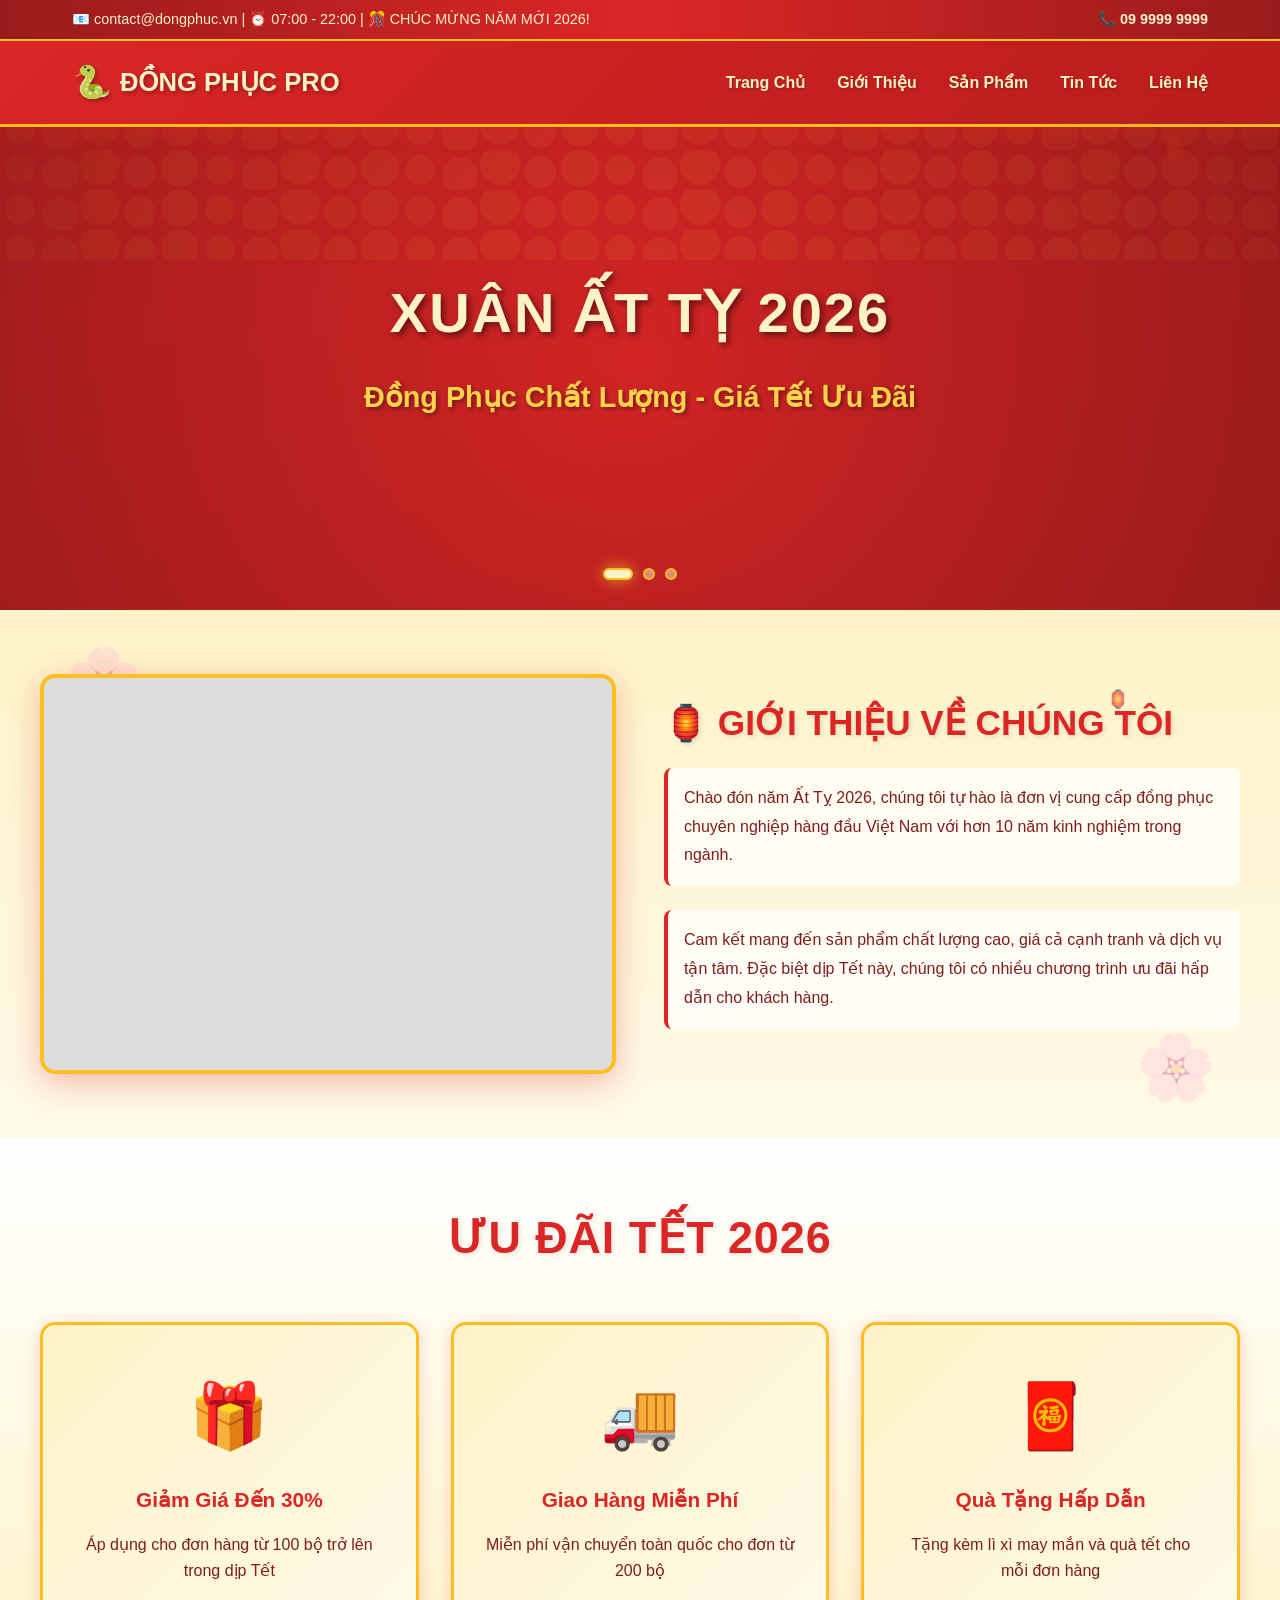
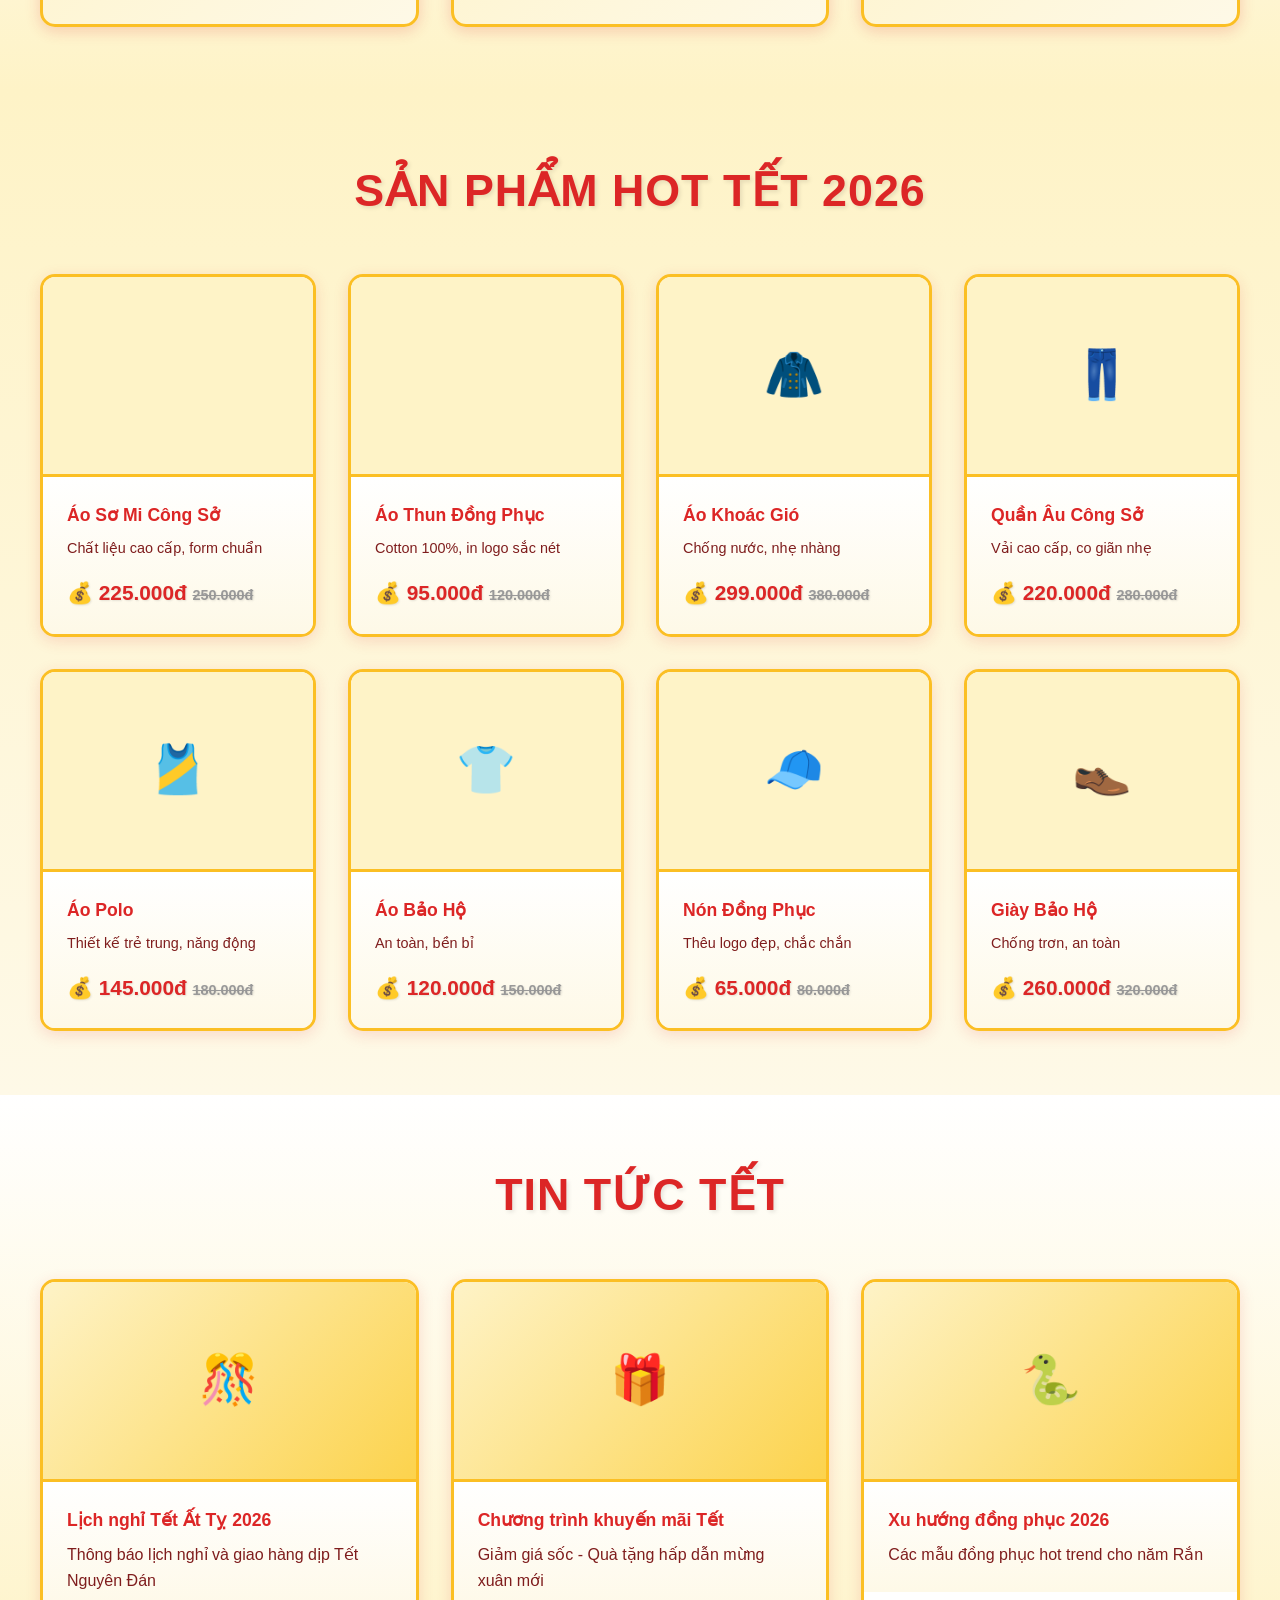
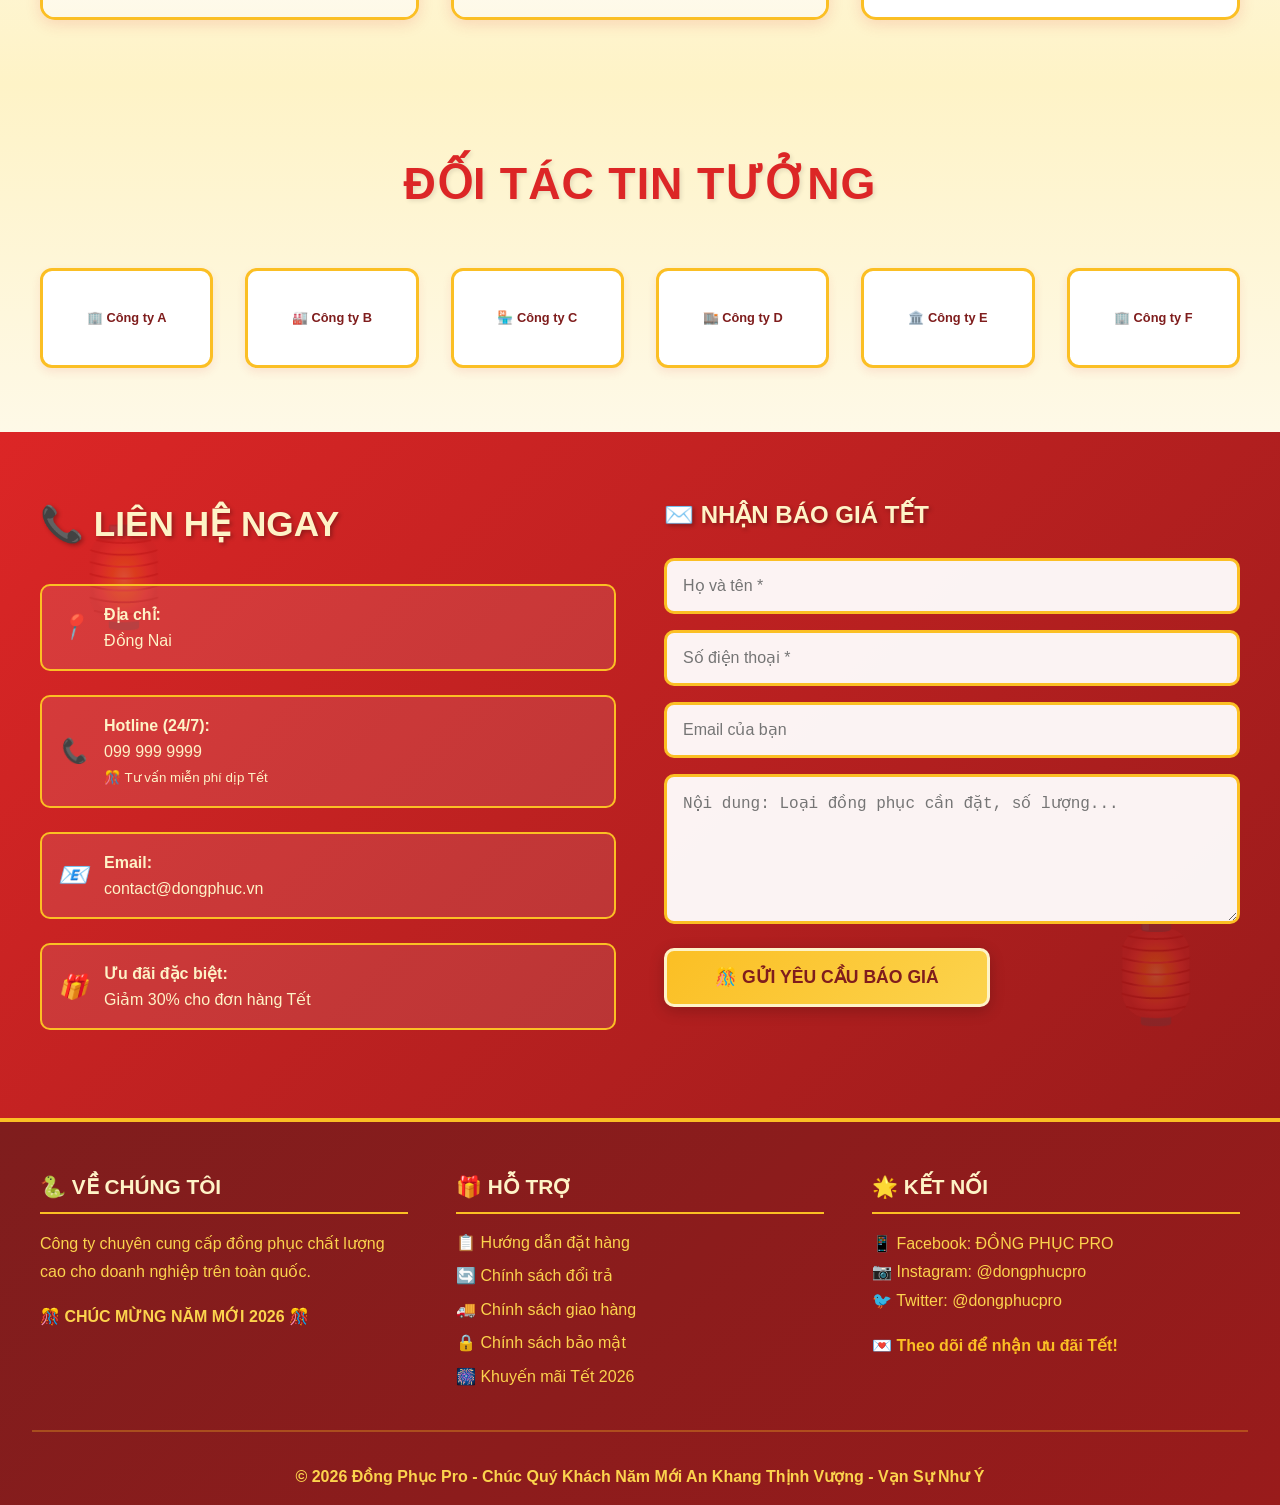
<file: index.html>
<!DOCTYPE html>
<html lang="vi">
<head>
    <meta charset="UTF-8">
    <meta name="viewport" content="width=device-width, initial-scale=1.0">
    <title>Đồng Phục Chuyên Nghiệp - Tết 2026</title>
    <link rel="stylesheet" href="style.css">
</head>
<body>
    <!-- Top Bar -->
    <header>
        <div class="top-bar">
            <div class="container">
                <div>📧 contact@dongphuc.vn | ⏰ 07:00 - 22:00 | 🎊 CHÚC MỪNG NĂM MỚI 2026!</div>
                <div>
                    <a href="tel:0382300380">📞 09 9999 9999</a>
                </div>
            </div>
        </div>

        <!-- Navigation -->
        <nav>
            <div class="logo">ĐỒNG PHỤC PRO</div>
            <ul class="nav-links">
                <li><a href="#home"> Trang Chủ</a></li>
                <li><a href="#about"> Giới Thiệu</a></li>
                <li><a href="#products"> Sản Phẩm</a></li>
                <li><a href="#news"> Tin Tức</a></li>
                <li><a href="#contact"> Liên Hệ</a></li>
            </ul>
        </nav>
    </header>

    <!-- Slider Banner -->
    <div class="slider-container" id="home">
        <div class="slide active">
            <div class="slide-content slide1">
                <div class="slide-text">
                    <h2>XUÂN ẤT TỴ 2026</h2>
                    <p>Đồng Phục Chất Lượng - Giá Tết Ưu Đãi</p>
                </div>
            </div>
        </div>
        <div class="slide">
            <div class="slide-content slide2">
                <div class="slide-text">
                    <h2>GIẢM GIÁ ĐẾN 30%</h2>
                    <p>Đơn hàng từ 100 bộ - Nhận ngay ưu đãi</p>
                </div>
            </div>
        </div>
        <div class="slide">
            <div class="slide-content slide3">
                <div class="slide-text">
                    <h2>GIAO HÀNG NHANH</h2>
                    <p>Kịp thời trang bị đồng phục cho năm mới</p>
                </div>
            </div>
        </div>
        <div class="slider-nav">
            <span class="slider-dot active" onclick="goToSlide(0)"></span>
            <span class="slider-dot" onclick="goToSlide(1)"></span>
            <span class="slider-dot" onclick="goToSlide(2)"></span>
        </div>
    </div>

    <!-- About Section -->
    <section id="about" class="about-section">
        <div class="about-container">
            <div class="about-image" style="background-image: url('https://images.unsplash.com/photo-1581655353564-df123a1eb820?w=800'); background-size: cover; background-position: center;"></div>
            <div class="about-content">
                <h2>GIỚI THIỆU VỀ CHÚNG TÔI</h2>
                <p> Chào đón năm Ất Tỵ 2026, chúng tôi tự hào là đơn vị cung cấp đồng phục chuyên nghiệp hàng đầu Việt Nam với hơn 10 năm kinh nghiệm trong ngành.</p>
                <p> Cam kết mang đến sản phẩm chất lượng cao, giá cả cạnh tranh và dịch vụ tận tâm. Đặc biệt dịp Tết này, chúng tôi có nhiều chương trình ưu đãi hấp dẫn cho khách hàng.</p>
            </div>
        </div>
    </section>

    <!-- Features Section -->
    <section class="features-section">
        <h2 class="section-title">ƯU ĐÃI TẾT 2026</h2>
        <div class="features-grid">
            <div class="feature-box">
                <div class="feature-icon">🎁</div>
                <h3>Giảm Giá Đến 30%</h3>
                <p>Áp dụng cho đơn hàng từ 100 bộ trở lên trong dịp Tết</p>
            </div>
            <div class="feature-box">
                <div class="feature-icon">🚚</div>
                <h3>Giao Hàng Miễn Phí</h3>
                <p>Miễn phí vận chuyển toàn quốc cho đơn từ 200 bộ</p>
            </div>
            <div class="feature-box">
                <div class="feature-icon">🧧</div>
                <h3>Quà Tặng Hấp Dẫn</h3>
                <p>Tặng kèm lì xì may mắn và quà tết cho mỗi đơn hàng</p>
            </div>
        </div>
    </section>

    <!-- Products Section -->
    <section id="products" class="products-section">
        <h2 class="section-title">SẢN PHẨM HOT TẾT 2026</h2>
        <div class="products-grid">
            <div class="product-card">
                <div class="product-image" style="background-image: url('https://hips.hearstapps.com/hmg-prod/images/mhl-whitedressshirts-charlestyrwhitt-757-1-68dd2beb0c59e.jpg?crop=0.6666666666666667xw:1xh;center,top&resize=1200:*'); background-size: cover; background-position: center;"></div>
                <div class="product-info">
                    <h3>Áo Sơ Mi Công Sở</h3>
                    <p>Chất liệu cao cấp, form chuẩn</p>
                    <div class="product-price">225.000đ <s style="color: #999; font-size: 0.9rem;">250.000đ</s></div>
                </div>
            </div>

            <div class="product-card">
                <div class="product-image" style="background-image: url('https://hips.hearstapps.com/hmg-prod/images/mhl-whitedressshirts-charlestyrwhitt-757-1-68dd2beb0c59e.jpg?crop=0.6666666666666667xw:1xh;center,top&resize=1200:*'); background-size: cover; background-position: center;"></div>
                <div class="product-info">
                    <h3>Áo Thun Đồng Phục</h3>
                    <p>Cotton 100%, in logo sắc nét</p>
                    <div class="product-price">95.000đ <s style="color: #999; font-size: 0.9rem;">120.000đ</s></div>
                </div>
            </div>

            <div class="product-card">
                <div class="product-image">🧥</div>
                <div class="product-info">
                    <h3>Áo Khoác Gió</h3>
                    <p>Chống nước, nhẹ nhàng</p>
                    <div class="product-price">299.000đ <s style="color: #999; font-size: 0.9rem;">380.000đ</s></div>
                </div>
            </div>

            <div class="product-card">
                <div class="product-image">👖</div>
                <div class="product-info">
                    <h3>Quần Âu Công Sở</h3>
                    <p>Vải cao cấp, co giãn nhẹ</p>
                    <div class="product-price">220.000đ <s style="color: #999; font-size: 0.9rem;">280.000đ</s></div>
                </div>
            </div>

            <div class="product-card">
                <div class="product-image">🎽</div>
                <div class="product-info">
                    <h3>Áo Polo</h3>
                    <p>Thiết kế trẻ trung, năng động</p>
                    <div class="product-price">145.000đ <s style="color: #999; font-size: 0.9rem;">180.000đ</s></div>
                </div>
            </div>

            <div class="product-card">
                <div class="product-image">👕</div>
                <div class="product-info">
                    <h3>Áo Bảo Hộ</h3>
                    <p>An toàn, bền bỉ</p>
                    <div class="product-price">120.000đ <s style="color: #999; font-size: 0.9rem;">150.000đ</s></div>
                </div>
            </div>

            <div class="product-card">
                <div class="product-image">🧢</div>
                <div class="product-info">
                    <h3>Nón Đồng Phục</h3>
                    <p>Thêu logo đẹp, chắc chắn</p>
                    <div class="product-price">65.000đ <s style="color: #999; font-size: 0.9rem;">80.000đ</s></div>
                </div>
            </div>

            <div class="product-card">
                <div class="product-image">👞</div>
                <div class="product-info">
                    <h3>Giày Bảo Hộ</h3>
                    <p>Chống trơn, an toàn</p>
                    <div class="product-price">260.000đ <s style="color: #999; font-size: 0.9rem;">320.000đ</s></div>
                </div>
            </div>
        </div>
    </section>

    <!-- News Section -->
    <section id="news" class="news-section">
        <h2 class="section-title">TIN TỨC TẾT</h2>
        <div class="news-grid">
            <div class="news-card">
                <div class="news-image">🎊</div>
                <div class="news-content">
                    <h3>Lịch nghỉ Tết Ất Tỵ 2026</h3>
                    <p>Thông báo lịch nghỉ và giao hàng dịp Tết Nguyên Đán</p>
                </div>
            </div>

            <div class="news-card">
                <div class="news-image">🎁</div>
                <div class="news-content">
                    <h3>Chương trình khuyến mãi Tết</h3>
                    <p>Giảm giá sốc - Quà tặng hấp dẫn mừng xuân mới</p>
                </div>
            </div>

            <div class="news-card">
                <div class="news-image">🐍</div>
                <div class="news-content">
                    <h3>Xu hướng đồng phục 2026</h3>
                    <p>Các mẫu đồng phục hot trend cho năm Rắn</p>
                </div>
            </div>
        </div>
    </section>

    <!-- Partners Section -->
    <section class="partners-section">
        <h2 class="section-title">ĐỐI TÁC TIN TƯỞNG</h2>
        <div class="partners-grid">
            <div class="partner-logo">🏢 Công ty A</div>
            <div class="partner-logo">🏭 Công ty B</div>
            <div class="partner-logo">🏪 Công ty C</div>
            <div class="partner-logo">🏬 Công ty D</div>
            <div class="partner-logo">🏛️ Công ty E</div>
            <div class="partner-logo">🏢 Công ty F</div>
        </div>
    </section>

    <!-- Contact Section -->
    <section id="contact" class="contact-section">
        <div class="contact-container">
            <div class="contact-info">
                <h2>LIÊN HỆ NGAY</h2>
                <div class="contact-item">
                    <i>📍</i>
                    <div>
                        <strong>Địa chỉ:</strong><br>
                        Đồng Nai<br>
                        
                    </div>
                </div>
                <div class="contact-item">
                    <i>📞</i>
                    <div>
                        <strong>Hotline (24/7):</strong><br>
                        099 999 9999<br>
                        <small>🎊 Tư vấn miễn phí dịp Tết</small>
                    </div>
                </div>
                <div class="contact-item">
                    <i>📧</i>
                    <div>
                        <strong>Email:</strong><br>
                        contact@dongphuc.vn
                    </div>
                </div>
                <div class="contact-item">
                    <i>🎁</i>
                    <div>
                        <strong>Ưu đãi đặc biệt:</strong><br>
                        Giảm 30% cho đơn hàng Tết
                    </div>
                </div>
            </div>

            <div class="contact-form">
    <h2>NHẬN BÁO GIÁ TẾT</h2>
    <form id="quoteForm"> <input type="text" id="fullName" placeholder="Họ và tên *" required>
        <input type="tel" id="phoneNumber" placeholder="Số điện thoại *" required>
        <input type="email" id="email" placeholder="Email của bạn">
        <textarea id="message" placeholder="Nội dung: Loại đồng phục cần đặt, số lượng..."></textarea>
        <button type="submit" class="submit-btn">🎊 GỬI YÊU CẦU BÁO GIÁ</button>
    </form>
</div>
        </div>
    </section>

    <!-- Footer -->
    <footer>
        <div class="footer-container">
            <div class="footer-section">
                <h3>🐍 VỀ CHÚNG TÔI</h3>
                <p>Công ty chuyên cung cấp đồng phục chất lượng cao cho doanh nghiệp trên toàn quốc.</p>
                <p style="margin-top: 1rem; font-weight: 700;">🎊 CHÚC MỪNG NĂM MỚI 2026 🎊</p>
            </div>

            <div class="footer-section">
                <h3>🎁 HỖ TRỢ</h3>
                <ul>
                    <li><a href="#">📋 Hướng dẫn đặt hàng</a></li>
                    <li><a href="#">🔄 Chính sách đổi trả</a></li>
                    <li><a href="#">🚚 Chính sách giao hàng</a></li>
                    <li><a href="#">🔒 Chính sách bảo mật</a></li>
                    <li><a href="#">🎆 Khuyến mãi Tết 2026</a></li>
                </ul>
            </div>

            <div class="footer-section">
                <h3>🌟 KẾT NỐI</h3>
                <p>📱 Facebook: ĐỒNG PHỤC PRO</p>
                <p>📷 Instagram: @dongphucpro</p>
                <p>🐦 Twitter: @dongphucpro</p>
                <p style="margin-top: 1rem; color: #fbbf24; font-weight: 700;">💌 Theo dõi để nhận ưu đãi Tết!</p>
            </div>
        </div>

        <div class="footer-bottom">
            <p>&copy; 2026 Đồng Phục Pro - Chúc Quý Khách Năm Mới An Khang Thịnh Vượng - Vạn Sự Như Ý</p>
        </div>
    </footer>

    <script src="script.js"></script>
</body>
</html>
</file>
<file: style.css>
* {
    margin: 0;
    padding: 0;
    box-sizing: border-box;
}

body {
    font-family: 'Segoe UI', Tahoma, Geneva, Verdana, sans-serif;
    line-height: 1.6;
    color: #333;
    position: relative;
    overflow-x: hidden;
}

/* Decorative elements */
body::before {
    content: '';
    position: fixed;
    top: 0;
    left: 0;
    width: 100%;
    height: 100%;
    background: 
        url('data:image/svg+xml,<svg xmlns="http://www.w3.org/2000/svg" viewBox="0 0 100 100"><text y="50" font-size="40">🧧</text></svg>') 5% 10% / 60px no-repeat,
        url('data:image/svg+xml,<svg xmlns="http://www.w3.org/2000/svg" viewBox="0 0 100 100"><text y="50" font-size="40">🧧</text></svg>') 95% 15% / 60px no-repeat,
        url('data:image/svg+xml,<svg xmlns="http://www.w3.org/2000/svg" viewBox="0 0 100 100"><text y="50" font-size="35">🏮</text></svg>') 10% 85% / 50px no-repeat,
        url('data:image/svg+xml,<svg xmlns="http://www.w3.org/2000/svg" viewBox="0 0 100 100"><text y="50" font-size="35">🏮</text></svg>') 90% 80% / 50px no-repeat;
    pointer-events: none;
    z-index: 1;
    opacity: 0.6;
}

/* Header */
header {
    background: linear-gradient(135deg, #dc2626 0%, #b91c1c 100%);
    box-shadow: 0 4px 20px rgba(220, 38, 38, 0.3);
    position: fixed;
    width: 100%;
    top: 0;
    z-index: 1000;
    border-bottom: 3px solid #fbbf24;
}

.top-bar {
    background: linear-gradient(90deg, #991b1b 0%, #dc2626 50%, #991b1b 100%);
    color: #fef3c7;
    padding: 0.5rem 0;
    font-size: 0.9rem;
    border-bottom: 2px solid #fbbf24;
}

.top-bar .container {
    max-width: 1200px;
    margin: 0 auto;
    padding: 0 2rem;
    display: flex;
    justify-content: space-between;
    align-items: center;
}

.top-bar a {
    color: #fef3c7;
    text-decoration: none;
    margin-left: 1rem;
    font-weight: 600;
}

nav {
    max-width: 1200px;
    margin: 0 auto;
    padding: 1rem 2rem;
    display: flex;
    justify-content: space-between;
    align-items: center;
}

.logo {
    font-size: 1.6rem;
    font-weight: bold;
    color: #fef3c7;
    text-shadow: 2px 2px 4px rgba(0,0,0,0.3);
    display: flex;
    align-items: center;
    gap: 0.5rem;
}

.logo::before {
    content: '🐍';
    font-size: 2rem;
}

.nav-links {
    display: flex;
    gap: 2rem;
    list-style: none;
}

.nav-links a {
    color: #fef3c7;
    text-decoration: none;
    font-weight: 600;
    transition: all 0.3s;
    text-shadow: 1px 1px 2px rgba(0,0,0,0.2);
}

.nav-links a:hover {
    color: #fcd34d;
    transform: translateY(-2px);
}

/* Slider Banner */
.slider-container {
    margin-top: 110px;
    position: relative;
    height: 500px;
    overflow: hidden;
    background: linear-gradient(180deg, #dc2626 0%, #991b1b 100%);
}

.slider-container::before {
    content: '';
    position: absolute;
    top: 0;
    left: 0;
    right: 0;
    height: 150px;
    background: url('data:image/svg+xml,<svg xmlns="http://www.w3.org/2000/svg" viewBox="0 0 200 40"><circle cx="20" cy="20" r="15" fill="%23fbbf24" opacity="0.3"/><circle cx="60" cy="25" r="18" fill="%23fcd34d" opacity="0.25"/><circle cx="100" cy="15" r="20" fill="%23fbbf24" opacity="0.3"/><circle cx="140" cy="22" r="16" fill="%23fcd34d" opacity="0.25"/><circle cx="180" cy="18" r="19" fill="%23fbbf24" opacity="0.3"/></svg>');
    background-size: 200px 40px;
    animation: floatFlowers 20s linear infinite;
    z-index: 1;
    pointer-events: none;
}

@keyframes floatFlowers {
    0% { transform: translateX(0); }
    100% { transform: translateX(-200px); }
}

.slide {
    position: absolute;
    width: 100%;
    height: 100%;
    opacity: 0;
    transition: opacity 1s ease-in-out;
}

.slide.active {
    opacity: 1;
}

.slide-content {
    width: 100%;
    height: 100%;
    display: flex;
    align-items: center;
    justify-content: center;
    background-size: cover;
    background-position: center;
    position: relative;
}

.slide-content::before {
    content: '';
    position: absolute;
    top: 0;
    left: 0;
    right: 0;
    bottom: 0;
    background: radial-gradient(circle at center, rgba(220, 38, 38, 0.7), rgba(153, 27, 27, 0.85));
    z-index: 1;
}

.slide1 { background: linear-gradient(135deg, #dc2626 0%, #991b1b 100%); }
.slide2 { background: linear-gradient(135deg, #b91c1c 0%, #7f1d1d 100%); }
.slide3 { background: linear-gradient(135deg, #991b1b 0%, #dc2626 100%); }

.slide-text {
    text-align: center;
    color: #fef3c7;
    z-index: 2;
    padding: 2rem;
    position: relative;
}

.slide-text::before {
    position: absolute;
    top: -40px;
    left: 50%;
    transform: translateX(-50%);
    font-size: 3rem;
    animation: bounce 2s infinite;
}

@keyframes bounce {
    0%, 100% { transform: translateX(-50%) translateY(0); }
    50% { transform: translateX(-50%) translateY(-15px); }
}

.slide-text h2 {
    font-size: 3.5rem;
    margin-bottom: 1rem;
    animation: slideInDown 1s;
    text-shadow: 3px 3px 6px rgba(0,0,0,0.5);
    color: #fef3c7;
    font-weight: 900;
    letter-spacing: 2px;
}


.slide-text p {
    font-size: 1.8rem;
    margin-bottom: 2rem;
    animation: slideInUp 1s;
    text-shadow: 2px 2px 4px rgba(0,0,0,0.4);
    color: #fcd34d;
    font-weight: 600;
}

.slider-nav {
    position: absolute;
    bottom: 30px;
    left: 50%;
    transform: translateX(-50%);
    display: flex;
    gap: 10px;
    z-index: 10;
}

.slider-dot {
    width: 12px;
    height: 12px;
    border-radius: 50%;
    background: rgba(254, 243, 199, 0.5);
    cursor: pointer;
    transition: all 0.3s;
    border: 2px solid #fbbf24;
}

.slider-dot.active {
    background: #fef3c7;
    width: 30px;
    border-radius: 6px;
    box-shadow: 0 0 15px rgba(251, 191, 36, 0.8);
}

/* About Section */
.about-section {
    padding: 4rem 2rem;
    background: linear-gradient(180deg, #fef3c7 0%, #fef9e7 100%);
    position: relative;
}

.about-section::before {
    content: '🌸';
    position: absolute;
    top: 20px;
    left: 5%;
    font-size: 4rem;
    opacity: 0.3;
    animation: float 6s ease-in-out infinite;
}

.about-section::after {
    content: '🌸';
    position: absolute;
    bottom: 20px;
    right: 5%;
    font-size: 4rem;
    opacity: 0.3;
    animation: float 6s ease-in-out infinite 3s;
}

@keyframes float {
    0%, 100% { transform: translateY(0) rotate(0deg); }
    50% { transform: translateY(-20px) rotate(10deg); }
}

.about-container {
    max-width: 1200px;
    margin: 0 auto;
    display: grid;
    grid-template-columns: 1fr 1fr;
    gap: 3rem;
    align-items: center;
    position: relative;
    z-index: 2;
}

.about-image {
    width: 100%;
    height: 400px;
    background: #ddd;
    border-radius: 15px;
    display: flex;
    align-items: center;
    justify-content: center;
    font-size: 3rem;
    box-shadow: 0 8px 30px rgba(220, 38, 38, 0.3);
    border: 4px solid #fbbf24;
}

.about-content h2 {
    font-size: 2.2rem;
    color: #dc2626;
    margin-bottom: 1rem;
    text-shadow: 2px 2px 4px rgba(0,0,0,0.1);
}

.about-content h2::before {
    content: '🏮 ';
}

.about-content p {
    color: #7f1d1d;
    line-height: 1.8;
    margin-bottom: 1.5rem;
    background: rgba(255,255,255,0.7);
    padding: 1rem;
    border-radius: 8px;
    border-left: 4px solid #dc2626;
}

/* Features Section */
.features-section {
    padding: 4rem 2rem;
    background: linear-gradient(180deg, #fff 0%, #fef3c7 100%);
    position: relative;
}

.section-title {
    text-align: center;
    font-size: 2.8rem;
    margin-bottom: 3rem;
    color: #dc2626;
    text-shadow: 2px 2px 4px rgba(0,0,0,0.1);
    font-weight: 900;
    letter-spacing: 1px;
}



.features-grid {
    max-width: 1200px;
    margin: 0 auto;
    display: grid;
    grid-template-columns: repeat(3, 1fr);
    gap: 2rem;
}

.feature-box {
    text-align: center;
    padding: 2.5rem 2rem;
    background: linear-gradient(135deg, #fef3c7 0%, #fef9e7 100%);
    border-radius: 15px;
    transition: all 0.3s;
    border: 3px solid #fbbf24;
    box-shadow: 0 4px 15px rgba(220, 38, 38, 0.2);
}

.feature-box:hover {
    transform: translateY(-10px);
    box-shadow: 0 10px 30px rgba(220, 38, 38, 0.3);
    border-color: #dc2626;
}

.feature-icon {
    font-size: 4rem;
    margin-bottom: 1rem;
    animation: pulse 2s infinite;
}

@keyframes pulse {
    0%, 100% { transform: scale(1); }
    50% { transform: scale(1.1); }
}

.feature-box h3 {
    color: #dc2626;
    margin-bottom: 1rem;
    font-size: 1.3rem;
}

.feature-box p {
    color: #7f1d1d;
    line-height: 1.6;
}

/* Products Section */
.products-section {
    padding: 4rem 2rem;
    background: linear-gradient(180deg, #fef3c7 0%, #fef9e7 100%);
}

.products-grid {
    max-width: 1200px;
    margin: 0 auto;
    display: grid;
    grid-template-columns: repeat(4, 1fr);
    gap: 2rem;
}

.product-card {
    background: white;
    border-radius: 15px;
    overflow: hidden;
    box-shadow: 0 4px 15px rgba(220, 38, 38, 0.15);
    transition: all 0.3s;
    border: 3px solid #fbbf24;
    position: relative;
}

.product-card::before {
    position: absolute;
    top: 10px;
    right: 10px;
    font-size: 2rem;
    z-index: 2;
    animation: rotate 3s linear infinite;
}

@keyframes rotate {
    0%, 100% { transform: rotate(0deg); }
    25% { transform: rotate(-10deg); }
    75% { transform: rotate(10deg); }
}

.product-card:hover {
    transform: translateY(-10px) scale(1.02);
    box-shadow: 0 12px 30px rgba(220, 38, 38, 0.25);
    border-color: #dc2626;
}

.product-image {
    width: 100%;
    height: 200px;
    background: #fef3c7;
    display: flex;
    align-items: center;
    justify-content: center;
    font-size: 3rem;
    border-bottom: 3px solid #fbbf24;
}

.product-info {
    padding: 1.5rem;
    background: linear-gradient(180deg, white 0%, #fef9e7 100%);
}

.product-info h3 {
    font-size: 1.1rem;
    margin-bottom: 0.5rem;
    color: #dc2626;
    font-weight: 700;
}

.product-info p {
    color: #7f1d1d;
    font-size: 0.9rem;
    margin-bottom: 1rem;
}

.product-price {
    font-size: 1.3rem;
    color: #dc2626;
    font-weight: bold;
    text-shadow: 1px 1px 2px rgba(0,0,0,0.1);
}

.product-price::before {
    content: '💰 ';
}

/* News Section */
.news-section {
    padding: 4rem 2rem;
    background: linear-gradient(180deg, #fff 0%, #fef3c7 100%);
}

.news-grid {
    max-width: 1200px;
    margin: 0 auto;
    display: grid;
    grid-template-columns: repeat(3, 1fr);
    gap: 2rem;
}

.news-card {
    background: white;
    border-radius: 15px;
    overflow: hidden;
    box-shadow: 0 4px 15px rgba(220, 38, 38, 0.15);
    transition: all 0.3s;
    border: 3px solid #fbbf24;
}

.news-card:hover {
    transform: translateY(-10px);
    box-shadow: 0 10px 30px rgba(220, 38, 38, 0.25);
}

.news-image {
    width: 100%;
    height: 200px;
    background: linear-gradient(135deg, #fef3c7 0%, #fcd34d 100%);
    display: flex;
    align-items: center;
    justify-content: center;
    font-size: 3rem;
    border-bottom: 3px solid #fbbf24;
}

.news-content {
    padding: 1.5rem;
    background: linear-gradient(180deg, white 0%, #fef9e7 100%);
}

.news-content h3 {
    color: #dc2626;
    margin-bottom: 0.5rem;
    font-size: 1.1rem;
    font-weight: 700;
}

.news-content p {
    color: #7f1d1d;
}

/* Partners Section */
.partners-section {
    padding: 4rem 2rem;
    background: linear-gradient(180deg, #fef3c7 0%, #fef9e7 100%);
}

.partners-grid {
    max-width: 1200px;
    margin: 0 auto;
    display: grid;
    grid-template-columns: repeat(6, 1fr);
    gap: 2rem;
    align-items: center;
}

.partner-logo {
    background: white;
    padding: 2rem;
    border-radius: 12px;
    display: flex;
    align-items: center;
    justify-content: center;
    height: 100px;
    border: 3px solid #fbbf24;
    font-size: 0.8rem;
    color: #7f1d1d;
    text-align: center;
    font-weight: 600;
    box-shadow: 0 4px 10px rgba(220, 38, 38, 0.1);
    transition: all 0.3s;
}

.partner-logo:hover {
    transform: scale(1.05);
    border-color: #dc2626;
    box-shadow: 0 6px 20px rgba(220, 38, 38, 0.2);
}

/* Contact Section */
.contact-section {
    padding: 4rem 2rem;
    background: linear-gradient(135deg, #dc2626 0%, #991b1b 100%);
    color: #fef3c7;
    position: relative;
    overflow: hidden;
}

.contact-section::before {
    content: '🏮';
    position: absolute;
    top: 10%;
    left: 5%;
    font-size: 6rem;
    opacity: 0.2;
    animation: float 8s ease-in-out infinite;
}

.contact-section::after {
    content: '🏮';
    position: absolute;
    bottom: 10%;
    right: 5%;
    font-size: 6rem;
    opacity: 0.2;
    animation: float 8s ease-in-out infinite 4s;
}

.contact-container {
    max-width: 1200px;
    margin: 0 auto;
    display: grid;
    grid-template-columns: 1fr 1fr;
    gap: 3rem;
    position: relative;
    z-index: 2;
}

.contact-info h2 {
    font-size: 2.2rem;
    margin-bottom: 2rem;
    color: #fef3c7;
    text-shadow: 2px 2px 4px rgba(0,0,0,0.3);
}

.contact-info h2::before {
    content: '📞 ';
}

.contact-item {
    display: flex;
    align-items: center;
    margin-bottom: 1.5rem;
    background: rgba(255,255,255,0.1);
    padding: 1rem;
    border-radius: 10px;
    border: 2px solid #fbbf24;
}

.contact-item i {
    font-size: 1.5rem;
    margin-right: 1rem;
}

.contact-form h2 {
    color: #fef3c7;
    margin-bottom: 1.5rem;
    text-shadow: 2px 2px 4px rgba(0,0,0,0.3);
}

.contact-form h2::before {
    content: '✉️ ';
}

.contact-form input,
.contact-form textarea {
    width: 100%;
    padding: 1rem;
    margin-bottom: 1rem;
    border: 3px solid #fbbf24;
    border-radius: 10px;
    font-size: 1rem;
    background: rgba(255,255,255,0.95);
    transition: all 0.3s;
}

.contact-form input:focus,
.contact-form textarea:focus {
    outline: none;
    border-color: #fcd34d;
    box-shadow: 0 0 15px rgba(252, 211, 77, 0.5);
}

.contact-form textarea {
    resize: vertical;
    min-height: 150px;
}

.submit-btn {
    background: linear-gradient(135deg, #fbbf24 0%, #fcd34d 100%);
    color: #7f1d1d;
    padding: 1rem 3rem;
    border: 3px solid #fef3c7;
    border-radius: 10px;
    font-size: 1.1rem;
    font-weight: bold;
    cursor: pointer;
    transition: all 0.3s;
    box-shadow: 0 4px 15px rgba(0,0,0,0.2);
}

.submit-btn:hover {
    background: linear-gradient(135deg, #fcd34d 0%, #fbbf24 100%);
    transform: translateY(-3px);
    box-shadow: 0 6px 20px rgba(0,0,0,0.3);
}

/* Footer */
footer {
    background: linear-gradient(135deg, #7f1d1d 0%, #991b1b 100%);
    color: #fef3c7;
    padding: 3rem 2rem 1rem;
    border-top: 4px solid #fbbf24;
}

.footer-container {
    max-width: 1200px;
    margin: 0 auto;
    display: grid;
    grid-template-columns: repeat(3, 1fr);
    gap: 3rem;
    margin-bottom: 2rem;
}

.footer-section h3 {
    margin-bottom: 1rem;
    color: #fef3c7;
    font-size: 1.3rem;
    border-bottom: 2px solid #fbbf24;
    padding-bottom: 0.5rem;
}

.footer-section ul {
    list-style: none;
}

.footer-section ul li {
    margin-bottom: 0.5rem;
}

.footer-section a {
    color: #fcd34d;
    text-decoration: none;
    transition: all 0.3s;
}

.footer-section a:hover {
    color: #fef3c7;
    padding-left: 5px;
}

.footer-section p {
    color: #fcd34d;
    line-height: 1.8;
}

.footer-bottom {
    text-align: center;
    padding-top: 2rem;
    border-top: 2px solid rgba(251, 191, 36, 0.3);
    color: #fcd34d;
    font-weight: 600;
}



@keyframes slideInDown {
    from {
        opacity: 0;
        transform: translateY(-50px);
    }
    to {
        opacity: 1;
        transform: translateY(0);
    }
}

@keyframes slideInUp {
    from {
        opacity: 0;
        transform: translateY(50px);
    }
    to {
        opacity: 1;
        transform: translateY(0);
    }
}

/* Responsive */
@media (max-width: 768px) {
    .nav-links {
        display: none;
    }

    .slider-container {
        height: 300px;
    }

    .slide-text h2 {
        font-size: 1.5rem;
    }

    .slide-text p {
        font-size: 1rem;
    }

    .about-container,
    .contact-container {
        grid-template-columns: 1fr;
    }

    .features-grid,
    .news-grid {
        grid-template-columns: 1fr;
    }

    .products-grid {
        grid-template-columns: repeat(2, 1fr);
    }s

    .partners-grid {
        grid-template-columns: repeat(3, 1fr);
    }

    .footer-container {
        grid-template-columns: 1fr;
    }
}
</file>
